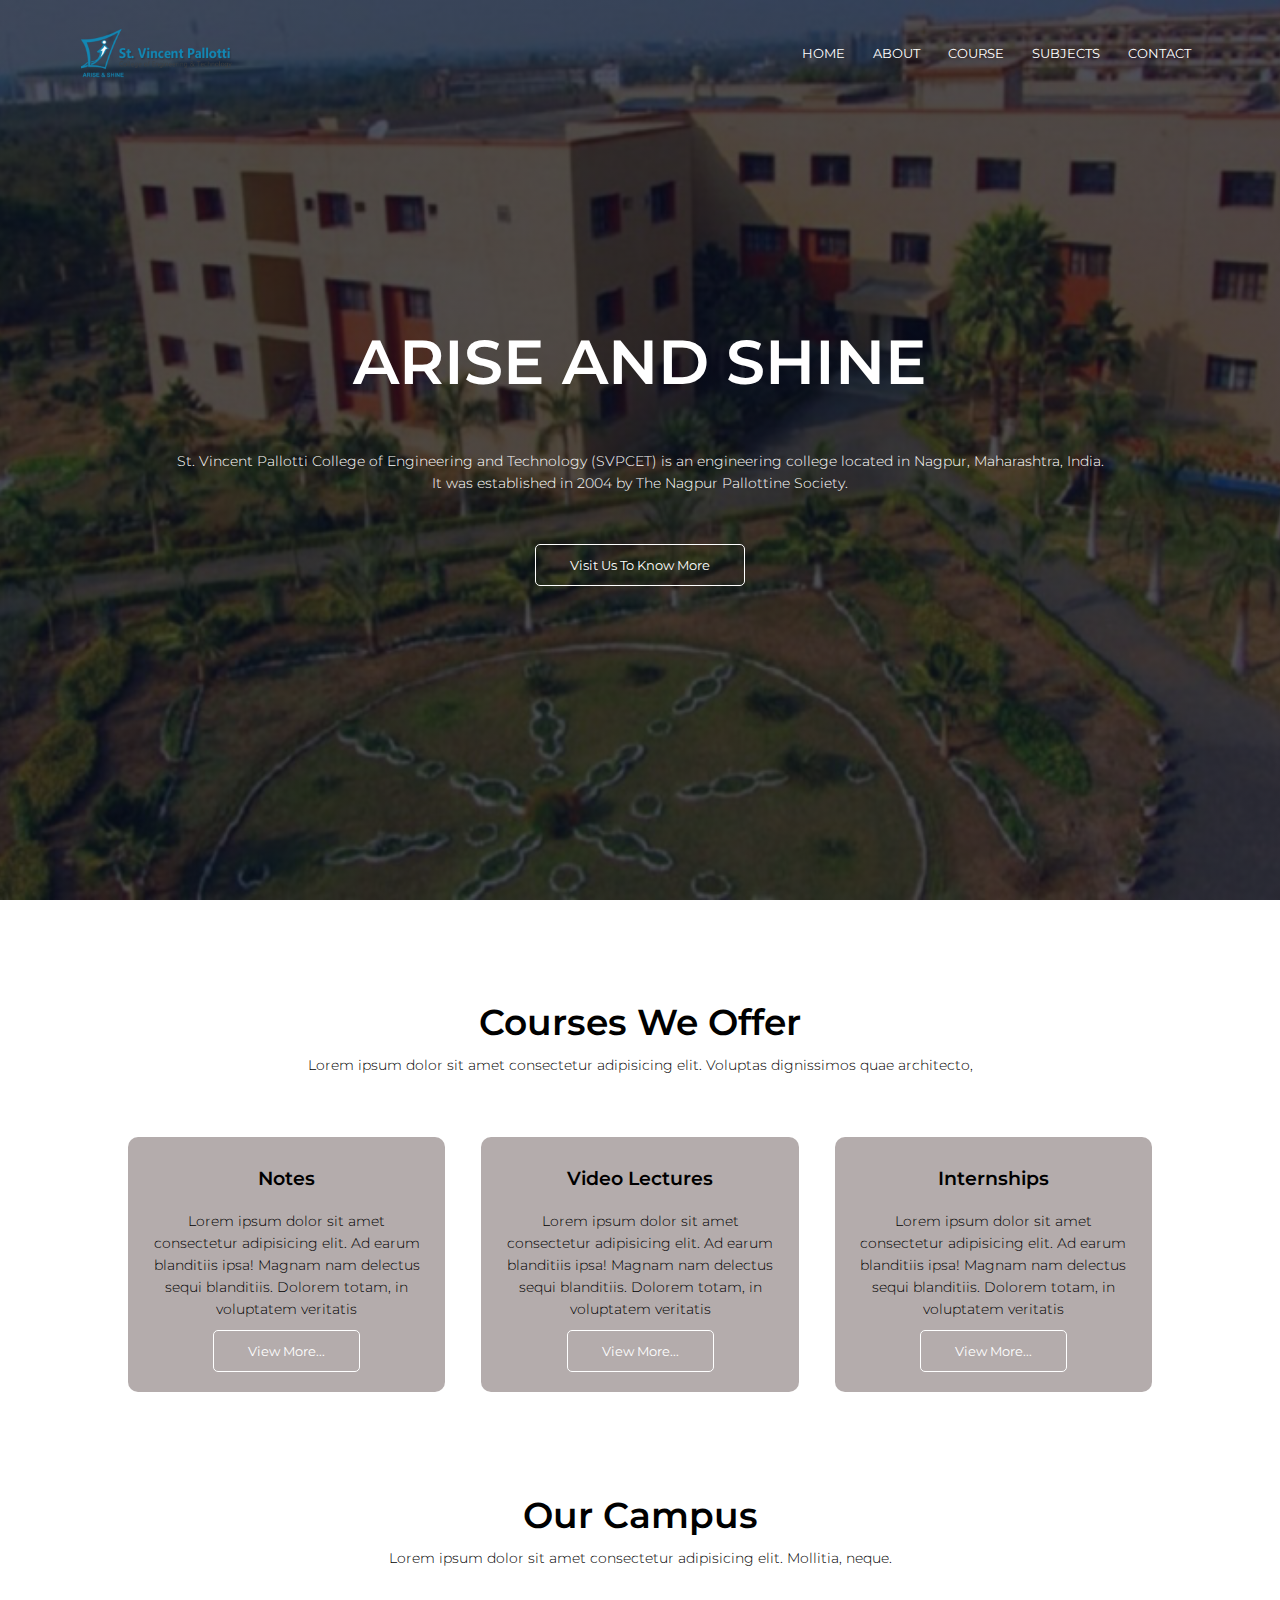
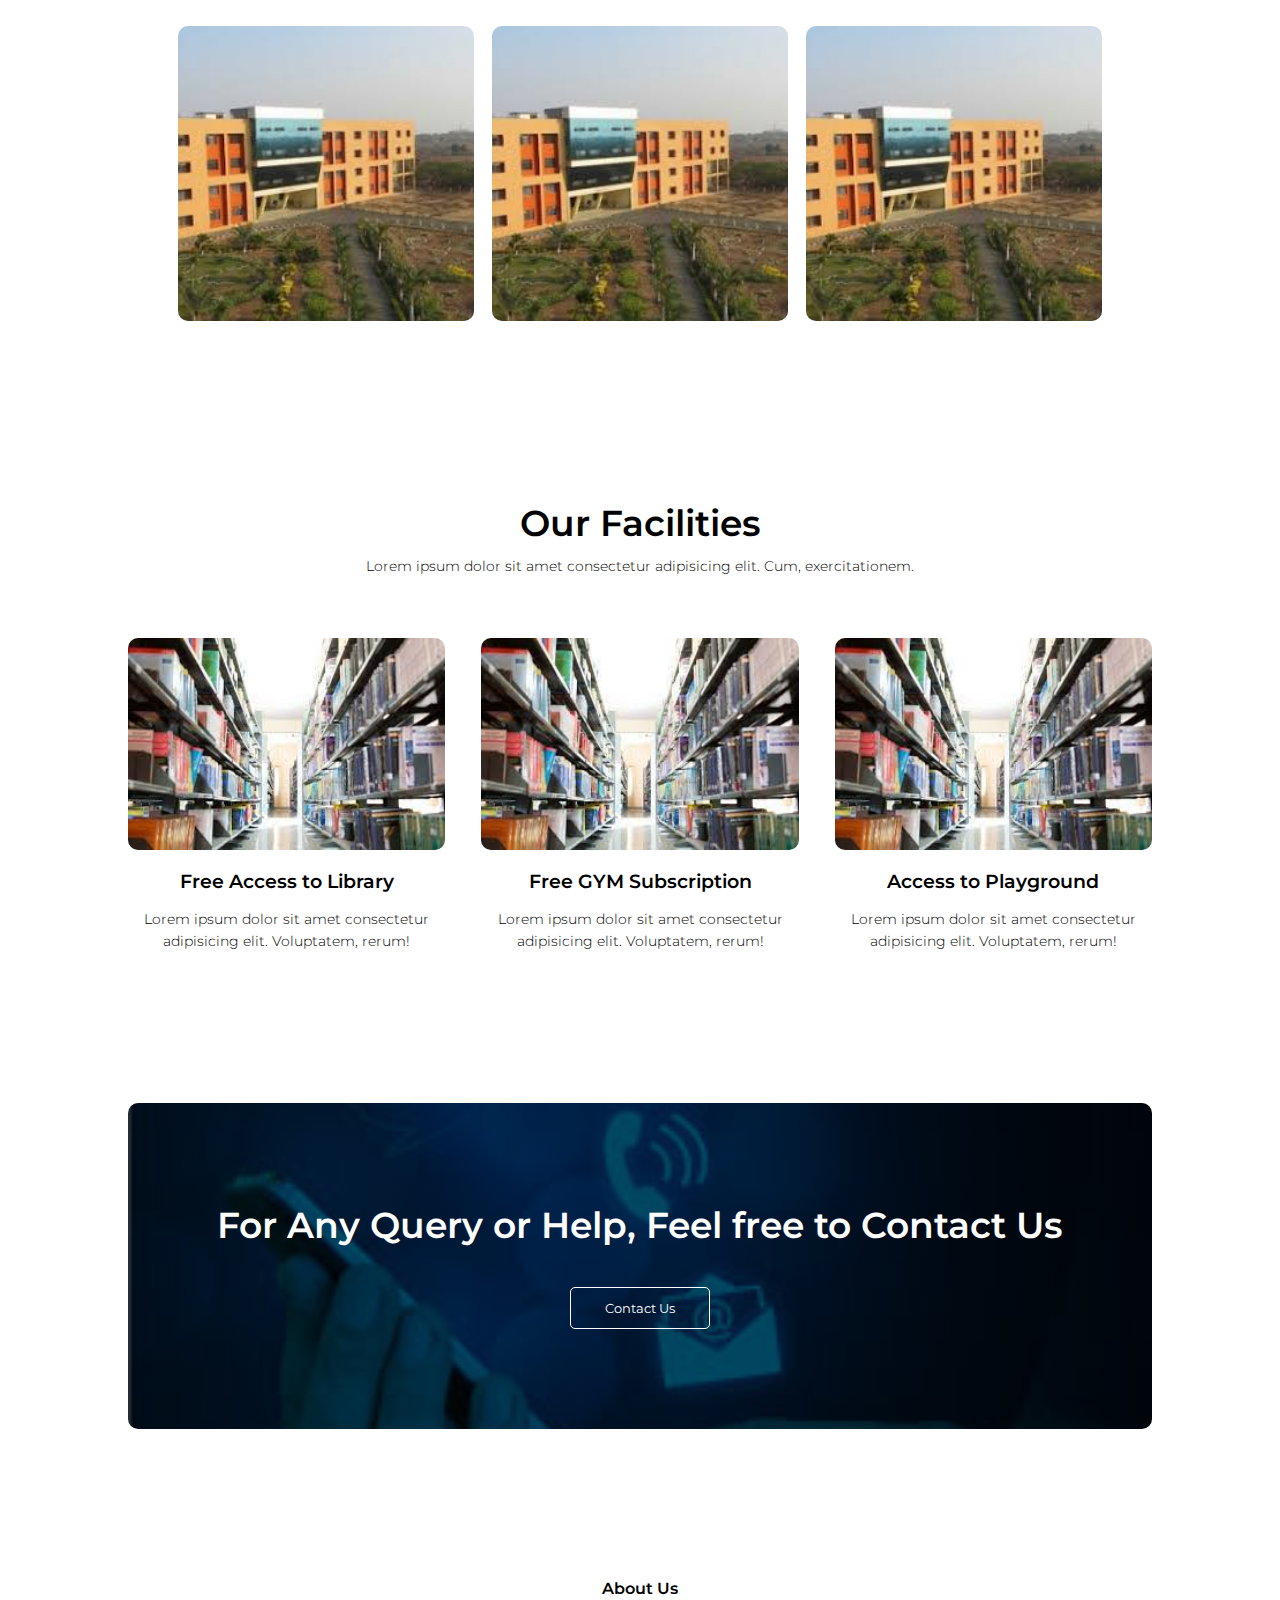
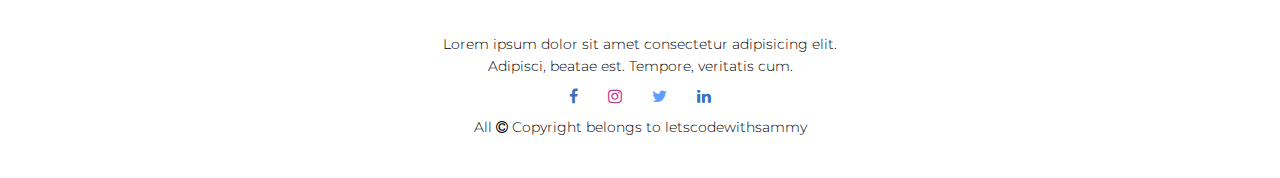
<file: index.html>
<!DOCTYPE html>
<html lang="en">
<head>
    <meta charset="UTF-8">
    <meta http-equiv="X-UA-Compatible" content="IE=edge">
    <meta name="viewport" content="width=device-width, initial-scale=1.0">
    <link rel="stylesheet" href="https://cdnjs.cloudflare.com/ajax/libs/font-awesome/4.7.0/css/font-awesome.css">
    <link rel="stylesheet" href="style.css">
    <title>Home</title>
</head>
<body>
    <section class="header">
        <nav>
            <a href="index.html"><img src="logo.png" alt=""></a>
            <div class="nav-links" id="navLinks">
                <i class="fa fa-times" onclick="hideMenu()"></i>
                <ul>
                    <li><a href="index.html">HOME</a></li>
                    <li><a href="about.html">ABOUT</a></li>
                    <li><a href="course.html">COURSE</a></li>
                    <li><a href="subject.html">SUBJECTS</a></li>
                    <li><a href="contact.html">CONTACT</a></li>
                </ul>
            </div>
            <i class="fa fa-bars" onclick="showMenu()"></i>
        </nav>

      <div class="text-box">
          <h1>
              ARISE AND SHINE
          </h1>
          <p>
            St. Vincent Pallotti College of Engineering and Technology (SVPCET) is an engineering college located in Nagpur, Maharashtra, India.<br> It was established in 2004 by The Nagpur Pallottine Society.
          </p>
          <a href="about.html" class="hero-btn">Visit Us To Know More</a>
      </div>  
    </section>

<!-----------Course section--------------->
    <section class="course">
        <h1>Courses We Offer</h1>
        <p>Lorem ipsum dolor sit amet consectetur adipisicing elit. Voluptas dignissimos quae architecto, </p>
        <div class="row">
            <div class="course-col">
                <h3>Notes</h3>
                <p>
                    Lorem ipsum dolor sit amet consectetur adipisicing elit. Ad earum blanditiis ipsa! Magnam nam delectus sequi blanditiis. Dolorem totam, in voluptatem veritatis
                </p>
                <a href="subject.html" class="btn">View More...</a>
            </div>

            <div class="course-col">
                <h3>Video Lectures</h3>
                <p>
                    Lorem ipsum dolor sit amet consectetur adipisicing elit. Ad earum blanditiis ipsa! Magnam nam delectus sequi blanditiis. Dolorem totam, in voluptatem veritatis
                </p>
                <a href="subject.html" class="btn">View More...</a>
            </div>

            <div class="course-col">
                <h3>Internships</h3>
                <p>
                    Lorem ipsum dolor sit amet consectetur adipisicing elit. Ad earum blanditiis ipsa! Magnam nam delectus sequi blanditiis. Dolorem totam, in voluptatem veritatis
                </p>
                <a href="#" class="btn">View More...</a>
            </div>
        </div>
    </section>
<!-----------Our campus--------------->
    <section class="campus">
        <h1>Our Campus</h1>
        <p>Lorem ipsum dolor sit amet consectetur adipisicing elit. Mollitia, neque.</p>

        <div class="row">
            <div class="campus-col">
                <img src="campus1.jpg">
                <div class="layer">
                    <h3>Nagpur</h3>
                </div>
            </div>

            <div class="campus-col">
                <img src="campus1.jpg">
                <div class="layer">
                    <h3>Nagpur</h3>
                </div>
            </div>

            <div class="campus-col">
                <img src="campus1.jpg">
                <div class="layer">
                    <h3>Nagpur</h3>
                </div>
            </div>
        </div>
    </section>

<!-----------Facilities--------------->
    <section class="facilities">
        <h1>Our Facilities</h1>
        <p>Lorem ipsum dolor sit amet consectetur adipisicing elit. Cum, exercitationem.</p>

        <div class="row">
            <div class="facilities-col">
                <img src="library.jpg" alt="">
                <h3>Free Access to Library</h3>
                <p>Lorem ipsum dolor sit amet consectetur adipisicing elit. Voluptatem, rerum!</p>
            </div>

            <div class="facilities-col">
                <img src="library.jpg" alt="">
                <h3>Free GYM Subscription</h3>
                <p>Lorem ipsum dolor sit amet consectetur adipisicing elit. Voluptatem, rerum!</p>
            </div>

            <div class="facilities-col">
                <img src="library.jpg" alt="">
                <h3>Access to Playground</h3>
                <p>Lorem ipsum dolor sit amet consectetur adipisicing elit. Voluptatem, rerum!</p>
            </div>
        </div>
    </section>
<!--------Call TO Action------>
<section class="cta">
    <h1>For Any Query or Help, Feel free to Contact Us</h1>
    <a href="#" class="hero-btn">Contact Us</a>
</section>

    <!-------Footer-------->
    <section class="footer">
        <h4>About Us</h4>
        <p>Lorem ipsum dolor sit amet consectetur adipisicing elit. <br>Adipisci, beatae est. Tempore, veritatis cum.</p>
        <div class="icons">
            <i class="fa fa-facebook"><a href="#"></a></i>
            <i class="fa fa-instagram"><a href="#"></a></i>
            <i class="fa fa-twitter"><a href="#"></a></i>
            <i class="fa fa-linkedin"><a href="#"></a></i>
            
        </div>
        <p>All <i class="fa fa-copyright"></i> Copyright belongs to letscodewithsammy</p>
    </section>


<!-----------Javascript to toggle Menu--------------->
    <script>
        var navLinks = document.getElementById("navLinks");
        function showMenu(){
            navLinks.style.right = "0";
        }
        function hideMenu(){
            navLinks.style.right = "-200px"
        }
    </script>


</body>
</html>
</file>
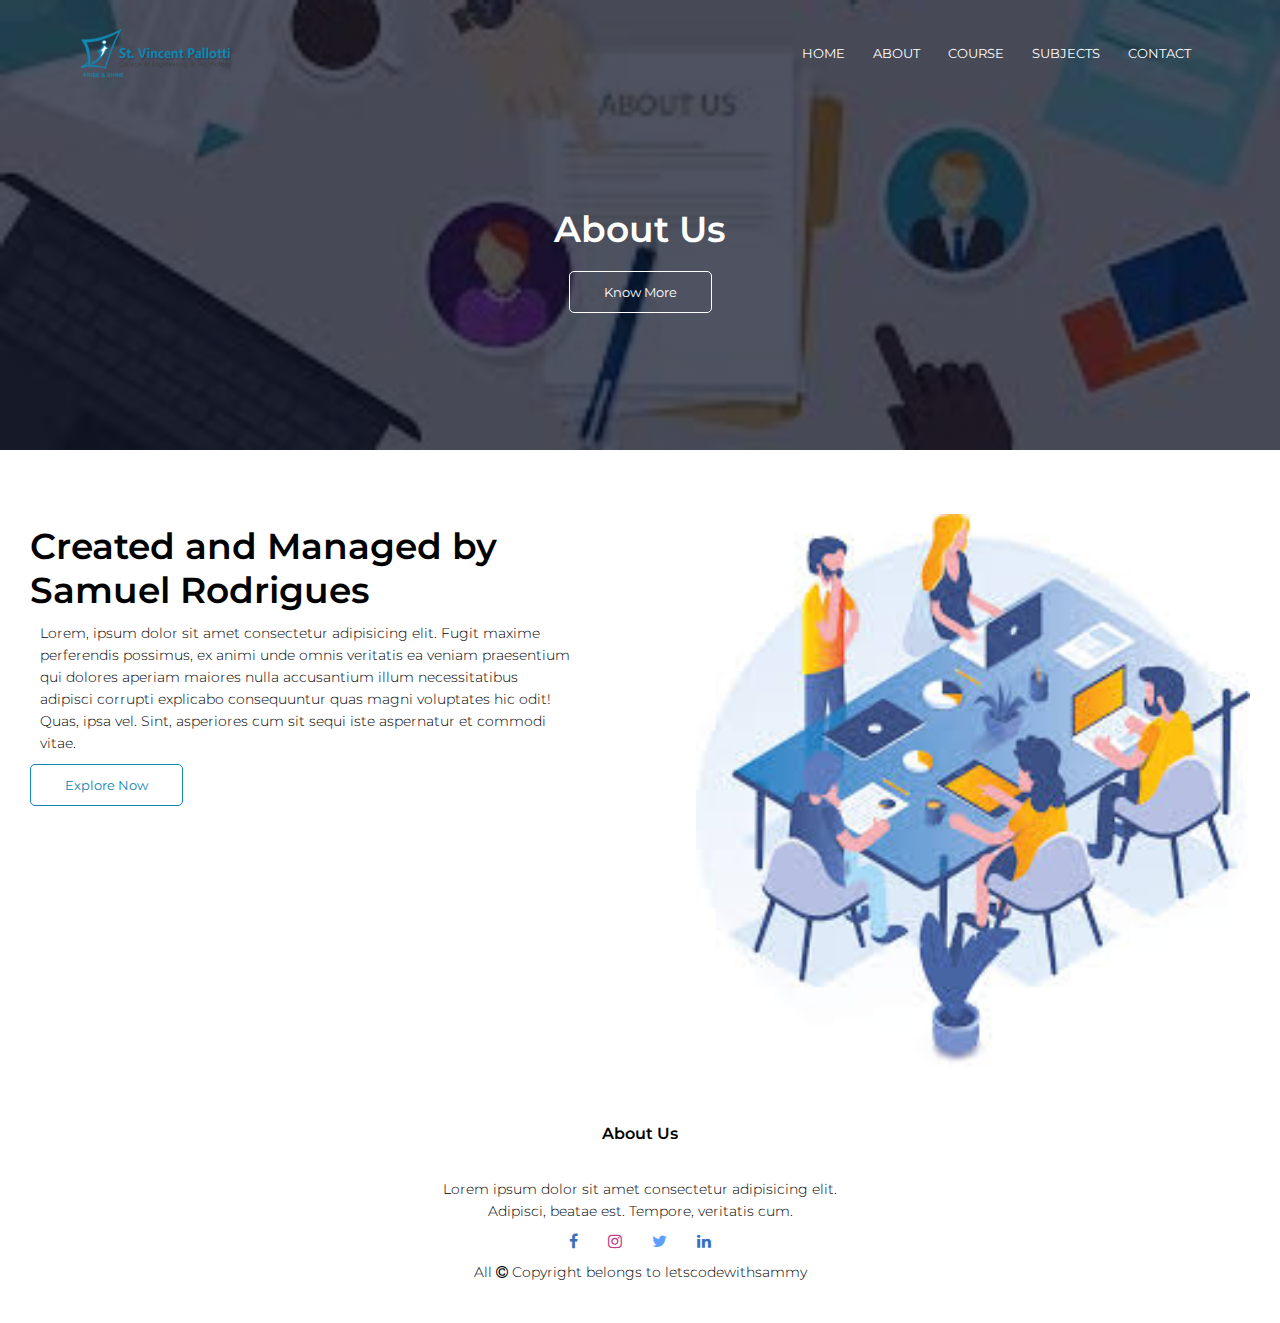
<file: about.html>
<!DOCTYPE html>
<html lang="en">
  <head>
    <meta charset="UTF-8" />
    <meta http-equiv="X-UA-Compatible" content="IE=edge" />
    <meta name="viewport" content="width=device-width, initial-scale=1.0" />
    <link
      rel="stylesheet"
      href="https://cdnjs.cloudflare.com/ajax/libs/font-awesome/4.7.0/css/font-awesome.css"
    />
    <link rel="stylesheet" href="style.css" />
    <title>About</title>
  </head>
  <body>
    <section class="sub-header">
      <nav>
        <a href="index.html"><img src="logo.png" alt="" /></a>
        <div class="nav-links" id="navLinks">
          <i class="fa fa-times" onclick="hideMenu()"></i>
          <ul>
            <li><a href="index.html">HOME</a></li>
            <li><a href="about.html">ABOUT</a></li>
            <li><a href="course.html">COURSE</a></li>
            <li><a href="subject.html">SUBJECTS</a></li>
            <li><a href="contact.html">CONTACT</a></li>
         </ul>
        </div>
        <i class="fa fa-bars" onclick="showMenu()"></i>
      </nav>

      <div class="aboutUs">
        <h1>About Us</h1>
        <button class="hero-btn">Know More</button>
      </div>
    </section>
    <!---about us content--->
    <section class="about-us">
      <div class="row">
        <div class="about-col">
          <h1>Created and Managed by Samuel Rodrigues</h1>
          <p>
            Lorem, ipsum dolor sit amet consectetur adipisicing elit. Fugit
            maxime perferendis possimus, ex animi unde omnis veritatis ea veniam
            praesentium qui dolores aperiam maiores nulla accusantium illum
            necessitatibus adipisci corrupti explicabo consequuntur quas magni
            voluptates hic odit! Quas, ipsa vel. Sint, asperiores cum sit sequi
            iste aspernatur et commodi vitae.
          </p>

          <a href="#" class="hero-btn blue-btn">Explore Now</a>
        </div>
        <div class="about-col">
          <img src="aboutus.png" />
        </div>
      </div>
    </section>
    <!---------------------Footer-------->
    <section class="footer">
      <h4>About Us</h4>
      <p>
        Lorem ipsum dolor sit amet consectetur adipisicing elit. <br />Adipisci,
        beatae est. Tempore, veritatis cum.
      </p>
      <div class="icons">
        <i class="fa fa-facebook"><a href="#"></a></i>
        <i class="fa fa-instagram"><a href="#"></a></i>
        <i class="fa fa-twitter"><a href="#"></a></i>
        <i class="fa fa-linkedin"><a href="#"></a></i>
      </div>
      <p>
        All <i class="fa fa-copyright"></i> Copyright belongs to
        letscodewithsammy
      </p>
    </section>

    <!-----------Javascript to toggle Menu--------------->
    <script>
      var navLinks = document.getElementById("navLinks");
      function showMenu() {
        navLinks.style.right = "0";
      }
      function hideMenu() {
        navLinks.style.right = "-200px";
      }
    </script>
  </body>
</html>
</file>
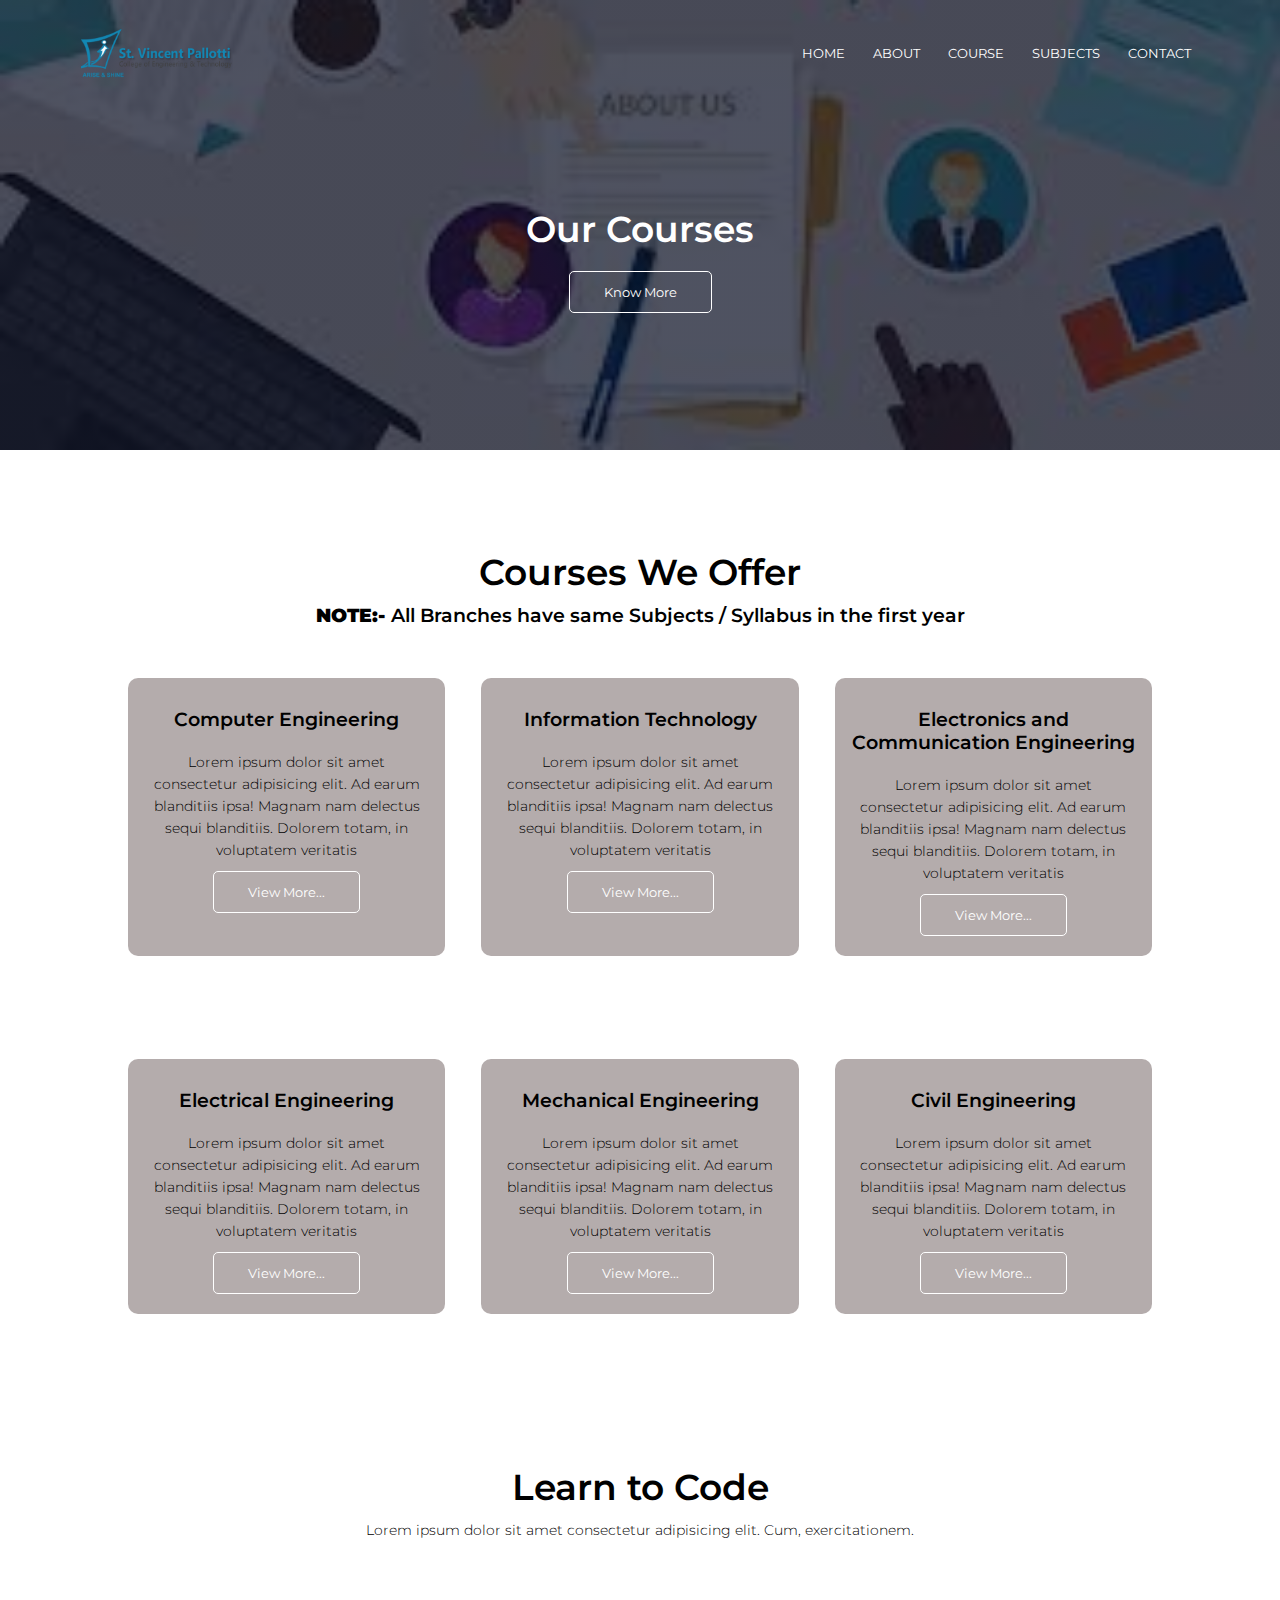
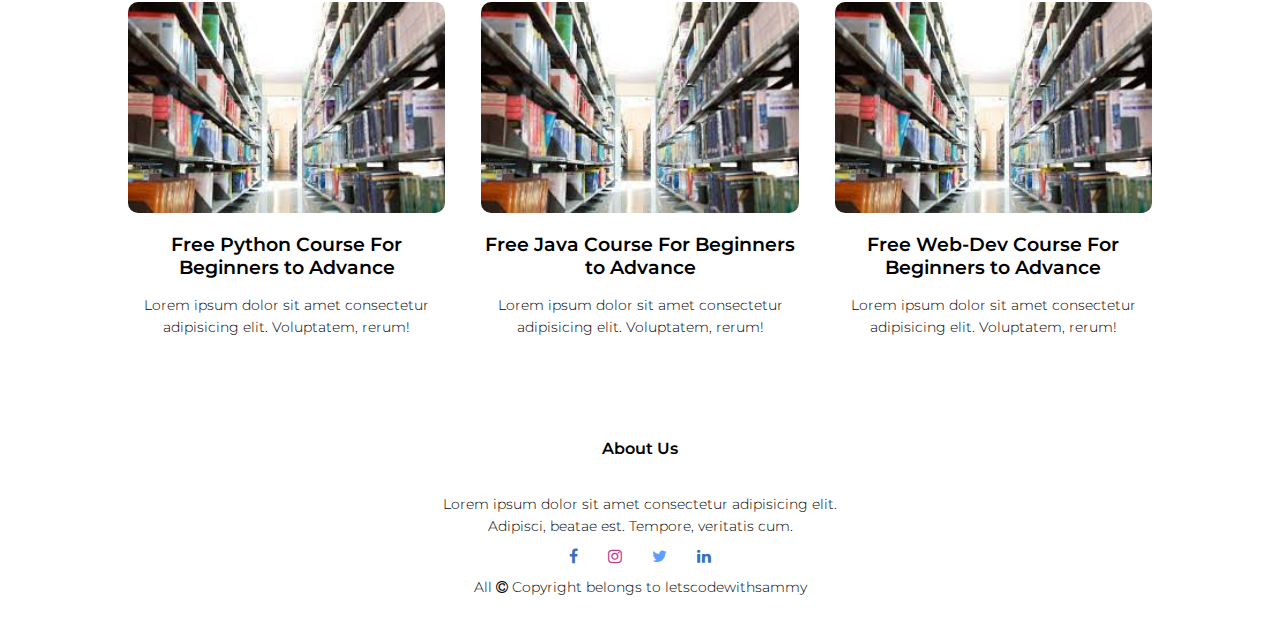
<file: course.html>
<!DOCTYPE html>
<html lang="en">
<head>
    <meta charset="UTF-8">
    <meta http-equiv="X-UA-Compatible" content="IE=edge">
    <meta name="viewport" content="width=device-width, initial-scale=1.0">
    <link rel="stylesheet" href="https://cdnjs.cloudflare.com/ajax/libs/font-awesome/4.7.0/css/font-awesome.css">
    <link rel="stylesheet" href="style.css">
    <title>Our Courses</title>
</head>
<body>
    <section class="sub-header">
        <nav>
            <a href="index.html"><img src="logo.png" alt=""></a>
            <div class="nav-links" id="navLinks">
                <i class="fa fa-times" onclick="hideMenu()"></i>
                <ul>
                    <li><a href="index.html">HOME</a></li>
                    <li><a href="about.html">ABOUT</a></li>
                    <li><a href="course.html">COURSE</a></li>
                    <li><a href="subject.html">SUBJECTS</a></li>
                    <li><a href="contact.html">CONTACT</a></li>
                </ul>
            </div>
            <i class="fa fa-bars" onclick="showMenu()"></i>
        </nav>
        <div class="aboutUs">
            <h1>
                Our Courses
            </h1>
            <button class="hero-btn">Know More</button>
        </div>
    </section>
<!-----------Course section--------------->
<section class="course">
    <h1>Courses We Offer</h1>
    <h3><b>NOTE:- </b>All Branches have same Subjects / Syllabus in the first year </h3>
    <div class="row">
        <div class="course-col">
            <h3>Computer Engineering</h3>
            <p>
                Lorem ipsum dolor sit amet consectetur adipisicing elit. Ad earum blanditiis ipsa! Magnam nam delectus sequi blanditiis. Dolorem totam, in voluptatem veritatis
            </p>
            <a href="subject.html" class="btn">View More...</a>
        </div>

        <div class="course-col">
            <h3>Information Technology</h3>
            <p>
                Lorem ipsum dolor sit amet consectetur adipisicing elit. Ad earum blanditiis ipsa! Magnam nam delectus sequi blanditiis. Dolorem totam, in voluptatem veritatis
            </p>
            <a href="subject.html" class="btn">View More...</a>
        </div>

        <div class="course-col">
            <h3>Electronics and Communication Engineering</h3>
            <p>
                Lorem ipsum dolor sit amet consectetur adipisicing elit. Ad earum blanditiis ipsa! Magnam nam delectus sequi blanditiis. Dolorem totam, in voluptatem veritatis
            </p>
            <a href="subject.html" class="btn">View More...</a>
        </div>

    </div>

    <div class="row">
        <div class="course-col">
            <h3>Electrical Engineering</h3>
            <p>
                Lorem ipsum dolor sit amet consectetur adipisicing elit. Ad earum blanditiis ipsa! Magnam nam delectus sequi blanditiis. Dolorem totam, in voluptatem veritatis
            </p>
            <a href="subject.html" class="btn">View More...</a>
        </div>

        <div class="course-col">
            <h3>Mechanical Engineering</h3>
            <p>
                Lorem ipsum dolor sit amet consectetur adipisicing elit. Ad earum blanditiis ipsa! Magnam nam delectus sequi blanditiis. Dolorem totam, in voluptatem veritatis
            </p>
            <a href="subject.html" class="btn">View More...</a>
        </div>

        <div class="course-col">
            <h3>Civil Engineering</h3>
            <p>
                Lorem ipsum dolor sit amet consectetur adipisicing elit. Ad earum blanditiis ipsa! Magnam nam delectus sequi blanditiis. Dolorem totam, in voluptatem veritatis
            </p>
            <a href="subject.html" class="btn">View More...</a>
        </div>

        
    </div>
</section>

<!-----------Programming Section--------------->
<section class="facilities">
    <h1> Learn to Code</h1>
    <p>Lorem ipsum dolor sit amet consectetur adipisicing elit. Cum, exercitationem.</p>

    <div class="row">
        <div class="facilities-col">
            <img src="library.jpg" alt="">
            <h3>Free Python Course For Beginners to Advance</h3>
            <p>Lorem ipsum dolor sit amet consectetur adipisicing elit. Voluptatem, rerum!</p>
        </div>

        <div class="facilities-col">
            <img src="library.jpg" alt="">
            <h3>Free Java Course For Beginners to Advance</h3>
            <p>Lorem ipsum dolor sit amet consectetur adipisicing elit. Voluptatem, rerum!</p>
        </div>

        <div class="facilities-col">
            <img src="library.jpg" alt="">
            <h3>Free Web-Dev Course For Beginners to Advance</h3>
            <p>Lorem ipsum dolor sit amet consectetur adipisicing elit. Voluptatem, rerum!</p>
        </div>
    </div>
</section>

    <!---------------------Footer-------->
     <section class="footer">
        <h4>About Us</h4>
        <p>
          Lorem ipsum dolor sit amet consectetur adipisicing elit. <br />Adipisci,
          beatae est. Tempore, veritatis cum.
        </p>
        <div class="icons">
          <i class="fa fa-facebook"><a href="#"></a></i>
          <i class="fa fa-instagram"><a href="#"></a></i>
          <i class="fa fa-twitter"><a href="#"></a></i>
          <i class="fa fa-linkedin"><a href="#"></a></i>
        </div>
        <p>
          All <i class="fa fa-copyright"></i> Copyright belongs to
          letscodewithsammy
        </p>
      </section>
  
      <!-----------Javascript to toggle Menu--------------->
      <script>
        var navLinks = document.getElementById("navLinks");
        function showMenu() {
          navLinks.style.right = "0";
        }
        function hideMenu() {
          navLinks.style.right = "-200px";
        }
      </script>
    </body>
  </html>
</file>
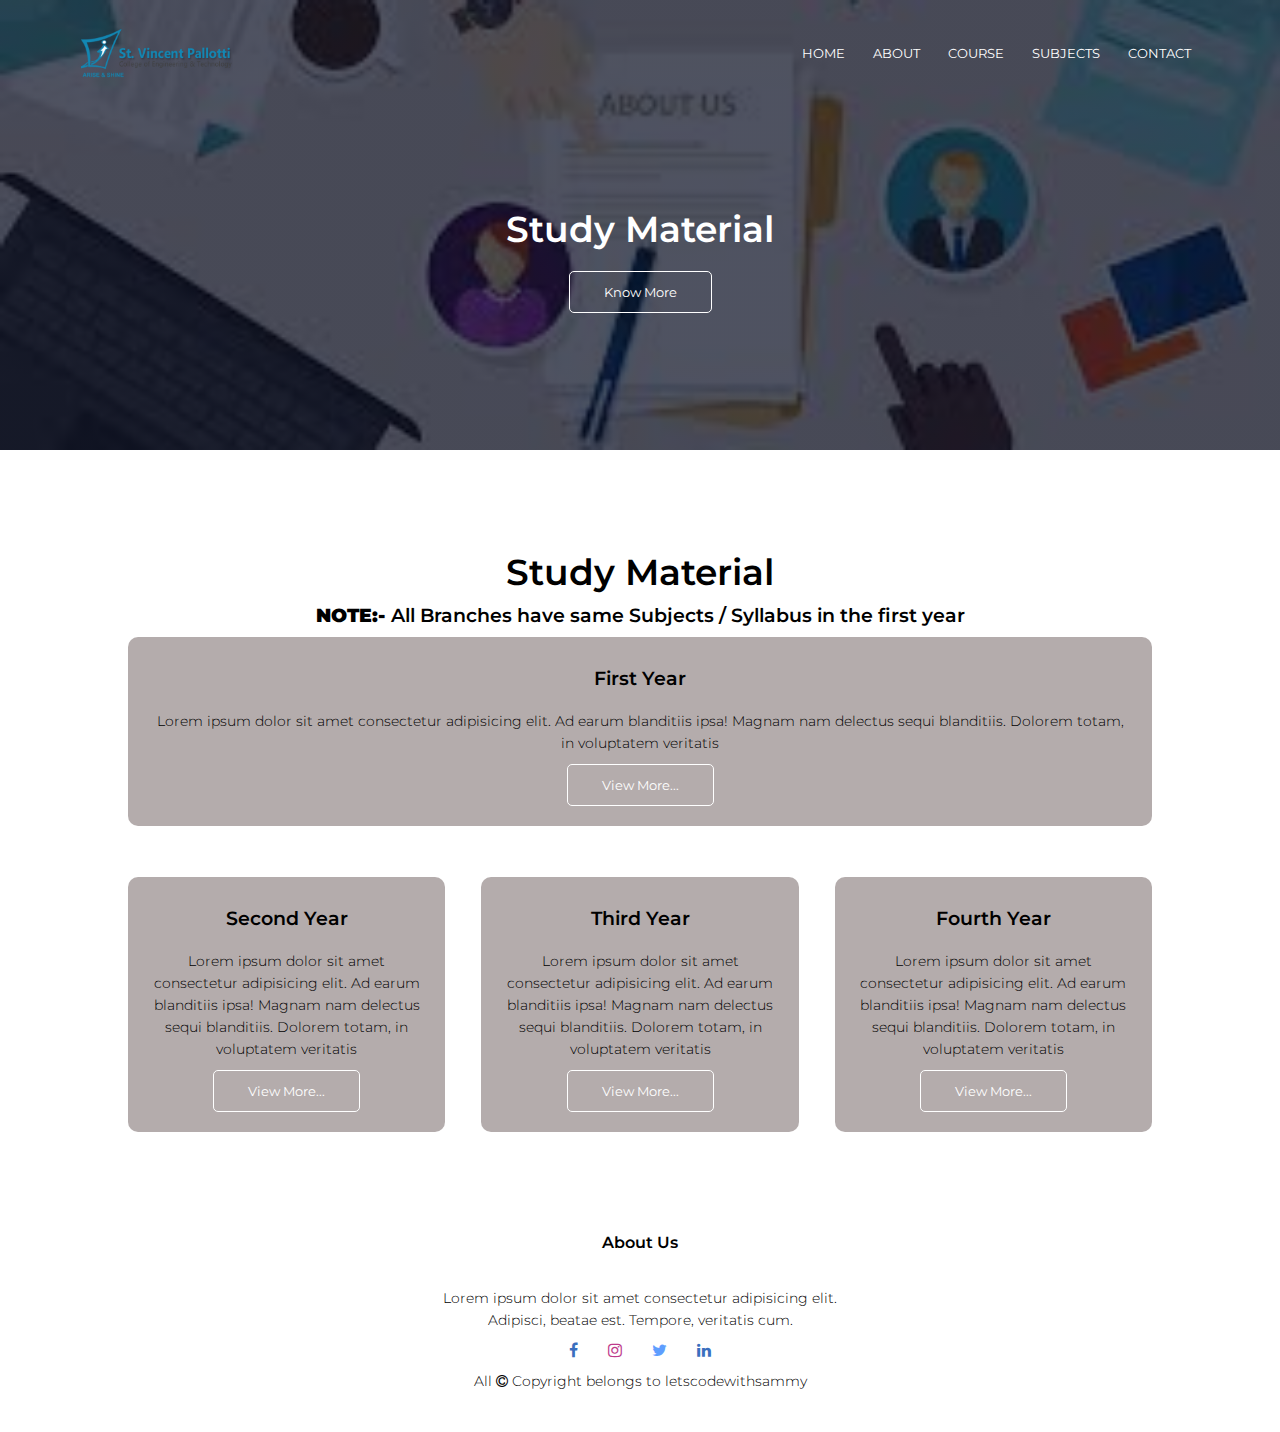
<file: subject.html>
<!DOCTYPE html>
<html lang="en">
<head>
    <meta charset="UTF-8">
    <meta http-equiv="X-UA-Compatible" content="IE=edge">
    <meta name="viewport" content="width=device-width, initial-scale=1.0">
    <link rel="stylesheet" href="https://cdnjs.cloudflare.com/ajax/libs/font-awesome/4.7.0/css/font-awesome.css">
    <link rel="stylesheet" href="style.css">
    <title>Subjects</title>
</head>
<body>
    <section class="sub-header">
        <nav>
            <a href="index.html"><img src="logo.png" alt=""></a>
            <div class="nav-links" id="navLinks">
                <i class="fa fa-times" onclick="hideMenu()"></i>
                <ul>
                    <li><a href="index.html">HOME</a></li>
                    <li><a href="about.html">ABOUT</a></li>
                    <li><a href="course.html">COURSE</a></li>
                    <li><a href="subject.html">SUBJECTS</a></li>
                    <li><a href="contact.html">CONTACT</a></li>
                </ul>
            </div>
            <i class="fa fa-bars" onclick="showMenu()"></i>
        </nav>
        <div class="aboutUs">
            <h1>
                Study Material
            </h1>
            <button class="hero-btn">Know More</button>
        </div>
    </section>

<!-----------Subject section--------------->
<section class="course">
  <h1>Study Material</h1>
  <h3><b>NOTE:- </b>All Branches have same Subjects / Syllabus in the first year </h3>
      <div class="course-col">
          <h3>First Year</h3>
          <p>
              Lorem ipsum dolor sit amet consectetur adipisicing elit. Ad earum blanditiis ipsa! Magnam nam delectus sequi blanditiis. Dolorem totam, in voluptatem veritatis
          </p>
          <a href="#" class="btn">View More...</a>
      </div>

  <div class="row">
      <div class="course-col">
          <h3>Second Year</h3>
          <p>
              Lorem ipsum dolor sit amet consectetur adipisicing elit. Ad earum blanditiis ipsa! Magnam nam delectus sequi blanditiis. Dolorem totam, in voluptatem veritatis
          </p>
          <a href="course.html" class="btn">View More...</a>
      </div>

      <div class="course-col">
          <h3>Third Year</h3>
          <p>
              Lorem ipsum dolor sit amet consectetur adipisicing elit. Ad earum blanditiis ipsa! Magnam nam delectus sequi blanditiis. Dolorem totam, in voluptatem veritatis
          </p>
          <a href="course.html" class="btn">View More...</a>
      </div>

      <div class="course-col">
          <h3>Fourth Year</h3>
          <p>
              Lorem ipsum dolor sit amet consectetur adipisicing elit. Ad earum blanditiis ipsa! Magnam nam delectus sequi blanditiis. Dolorem totam, in voluptatem veritatis
          </p>
          <a href="course.html" class="btn">View More...</a>
      </div>
  </div>
</section>

<!---------------------Footer-------->
     <section class="footer">
        <h4>About Us</h4>
        <p>
          Lorem ipsum dolor sit amet consectetur adipisicing elit. <br />Adipisci,
          beatae est. Tempore, veritatis cum.
        </p>
        <div class="icons">
          <i class="fa fa-facebook"><a href="#"></a></i>
          <i class="fa fa-instagram"><a href="#"></a></i>
          <i class="fa fa-twitter"><a href="#"></a></i>
          <i class="fa fa-linkedin"><a href="#"></a></i>
        </div>
        <p>
          All <i class="fa fa-copyright"></i> Copyright belongs to
          letscodewithsammy
        </p>
      </section>
  
      <!-----------Javascript to toggle Menu--------------->
      <script>
        var navLinks = document.getElementById("navLinks");
        function showMenu() {
          navLinks.style.right = "0";
        }
        function hideMenu() {
          navLinks.style.right = "-200px";
        }
      </script>
    </body>
  </html>
</file>
<file: style.css>
@import url('https://fonts.googleapis.com/css2?family=Montserrat:ital,wght@0,300;0,400;0,500;0,600;1,300&display=swap');
*{
    margin: 0;
    padding: 0;
    font-family: 'Montserrat', sans-serif;
    box-sizing: border-box;
    scroll-behavior: smooth;
}
.header{
    min-height: 100vh;
    width: 100%;
    background-image: linear-gradient(rgba(4,9,30,0.7),rgba(4,9,30,0.7)),url(banner.png);
    background-position: center;
    background-size: cover;
    position: relative;
}
nav{
    display:flex;
    padding: 2% 6%;
    justify-content: space-between;
    align-items: center;
}
nav img{
    width: 33.33%;
}
.nav-links{
    flex: 1;
    text-align: right;
}
.nav-links ul li{
    list-style: none;
    display: inline-block;
    padding: 8px 12px;
    position: relative;
}
.nav-links ul li a{
    color: #fff;
    text-decoration: none;
    font-size: 13px;
}
.nav-links ul li::after{
    content: "";
    width: 0%;
    height: 3px;
    background: #1485B1;
    display: block;
    margin: auto;
    transition: 0.5s;
    
}
.nav-links ul li:hover::after{
    width: 100%;
}
.text-box{
    width: 90%;
    color: #fff;
    position: absolute;
    top: 50%;
    left: 50%;
    transform:translate(-50%,-50%);
    text-align:center;
}
.text-box h1{
    margin: 10px 0 40px;
    font-size: 62px;
    color: #fff;
}
.text-box p{
    margin: 10px 0 40px;
    font-size: 14px;
}
.hero-btn{
    display: inline-block;
    text-decoration: none;
    color: #fff;
    border: 1px solid #fff;
    padding: 12px 34px;
    border-radius: 5px;
    font-size: 13px;
    background: transparent;
    position: relative;
    cursor: pointer;
}
.hero-btn:hover{
    border: 1px solid #1485B1;
    background:#1485B1;
    transition: 0.7s;
}
nav .fa{
    display: none;
}
@media (max-width: 1072px){
    nav img{
        width: 33.33%;
    }
    .text-box h1{
        font-size: 22px;
    }
    .nav-links ul li{
        display: block;
    }
    .nav-links{
        position: absolute;
        background: #1485B1;
        height: 100vh;
        width: 200px;
        top: 0;
        right: -200px;
        text-align: left;
        z-index: 2;
        transition: 1s;
    }
    nav .fa{
        display:block;
        color: #fff;
        margin: 10px;
        font: size 22px;
        cursor: pointer;   
    }
    .nav-links ul{
        padding:30px;
    }
}
/*--------course-------*/
.course{
    width: 80%;
    margin: auto;
    text-align: center;
    padding-top: 100px;
}
h1{
    font-size: 36px;
    font-weight: 600;
}
p{
    color: 777;
    font-size: 14px;
    font-weight: 300;
    line-height: 22px;
    padding: 10px;
}
.row{
    margin-top:5%;
    display:flex;
    justify-content: space-between;
}
.course-col{
    flex-basis: 31%;
    background: #412d2d65;
    border-radius: 10px;
    margin-bottom: 5%;
    padding: 20px 12px;
    box-sizing: border-box;
    transition: 0.5s;
}
h3{
    text-align: center;
    font-weight: 600;
    margin: 10px 0;
}
.btn{
    display: inline-block;
    text-decoration: none;
    color: #fff;
    border: 1px solid #fff;
    padding: 12px 34px;
    border-radius: 5px;
    font-size: 13px;
    background: transparent;
    position: relative;
    cursor: pointer;
}
.btn:hover{
    border: 1px solid #1484b162;
    background:#10678a46;
    transition: 0.7s;
    box-shadow: 0 0 20px 0px rgba(0,0,0,0.4);
}
.course-col:hover{
    box-shadow: 0 0 20px 0px rgba(0,0,0,0.4);
}
@media(max-width:1072px){
    .row{
        flex-direction: column;
    }
    .course-col:hover{
        box-shadow: 0 0 20px 0px rgba(0,0,0,0.4);
    }
}
/*--campus--*/
.campus{
    width: 80%;
    margin: auto;
    text-align:center;
    padding:50px;
}
.campus-col{
    flex-basis: 32%;
    border-radius: 10px;
    margin-bottom: 30px;
    position: relative;
    overflow: hidden;
}
.campus-col img{
    width: 100%;
    display: block;
}
.layer{
    background: transparent;
    height:100%;
    width: 100%;
    position: absolute;
    top: 0;
    left: 0;
}
.layer:hover{
    background:rgba(226, 211, 0, 0.253);
    transition: 0.5s;
}
.layer h3{
    width:100%;
    font-weight: 500;
    color: #fff;
    font-size:26px;
    bottom: 0;
    left: 50%;
    transform: translateX(-50%);
    position: absolute;
    opacity: 0;
    transition: 0.5s;
}
.layer:hover h3{
    bottom: 49%;
    opacity: 1;
    
    transition-delay: 0.8s;
}

/*------facilities--------*/
.facilities {
    width: 80%;
    margin: auto;
    text-align: center;
    padding-top: 100px;
}
.facilities-col{
    flex-basis:31%;
    border-radius: 10px;
    margin-bottom: 5%;
    text-align: center;
}
.facilities-col img{
    width: 100%;
    border-radius: 10px;
}
.facilities-col p{
    padding: 0;
}
.facilities-col h3{
    margin-top: 16px;
    margin-bottom: 15px;
    text-align: center;
}
/*------cta--------*/
.cta{
    margin: 100px auto;
    width: 80%;
    background-image: linear-gradient(rgba(0,0,0,0.6),rgba(0,0,0,0.6)),url(contact-us.jpg);
    background-position: center;
    background-size: cover;
    border-radius: 10px;
    text-align: center;
    padding: 100px 0;
}
.cta h1{
    color: #fff;
    margin-bottom: 40px;
    padding:0;
}
/*------footer--------*/
.footer{
    width: 100%;
    text-align: center;
    padding: 30px 0;   
}
.footer h4{
    margin-bottom: 25px;
    margin-top: 20px;
    font-weight: 600;
}
.icons .fa-facebook{
    color: rgb(58, 111, 190);
    margin: 0 13px;
    cursor: pointer;
}
.icons .fa-instagram{
    color: rgb(190, 58, 139);
    margin: 0 13px;
    cursor: pointer;
}
.icons .fa-twitter{
    color: rgb(94, 158, 255);
    margin: 0 13px;
    cursor: pointer;
}
.icons .fa-linkedin{
    color: rgb(58, 111, 190);
    margin: 0 13px;
    cursor: pointer;
}
/*ABOUT US*/
.sub-header{
    width: 100%;
    height: 50vh;
    background-image: linear-gradient(rgba(4,9,30,0.7),rgba(4,9,30,0.7)),url(about.png);
    background-position:center;
    background-size: cover;
    color: #fff;
}
.aboutUs{
    text-align: center;
    margin-top: 100px;
    
}
.aboutUs .hero-btn{
    margin-top: 20px;
}
.aboutus{
    width: 80%;
    margin: auto;
    padding-top: 80px;
    padding-bottom: 50px;
}
.about-col{
    flex-basis: 48%;
    padding: 0 30px 2px;
}
.about-col img{
    width: 100%;
}
.about-col h1{
    padding-top: 10px;
}
.abous-col p{
    padding: 15px 0 25px;
}
.blue-btn{
    border: 1px solid #1485B1;
    background: transparent;
    color: #1485B1;
}
.blue-btn:hover{
    color: #fff;
}
</file>
